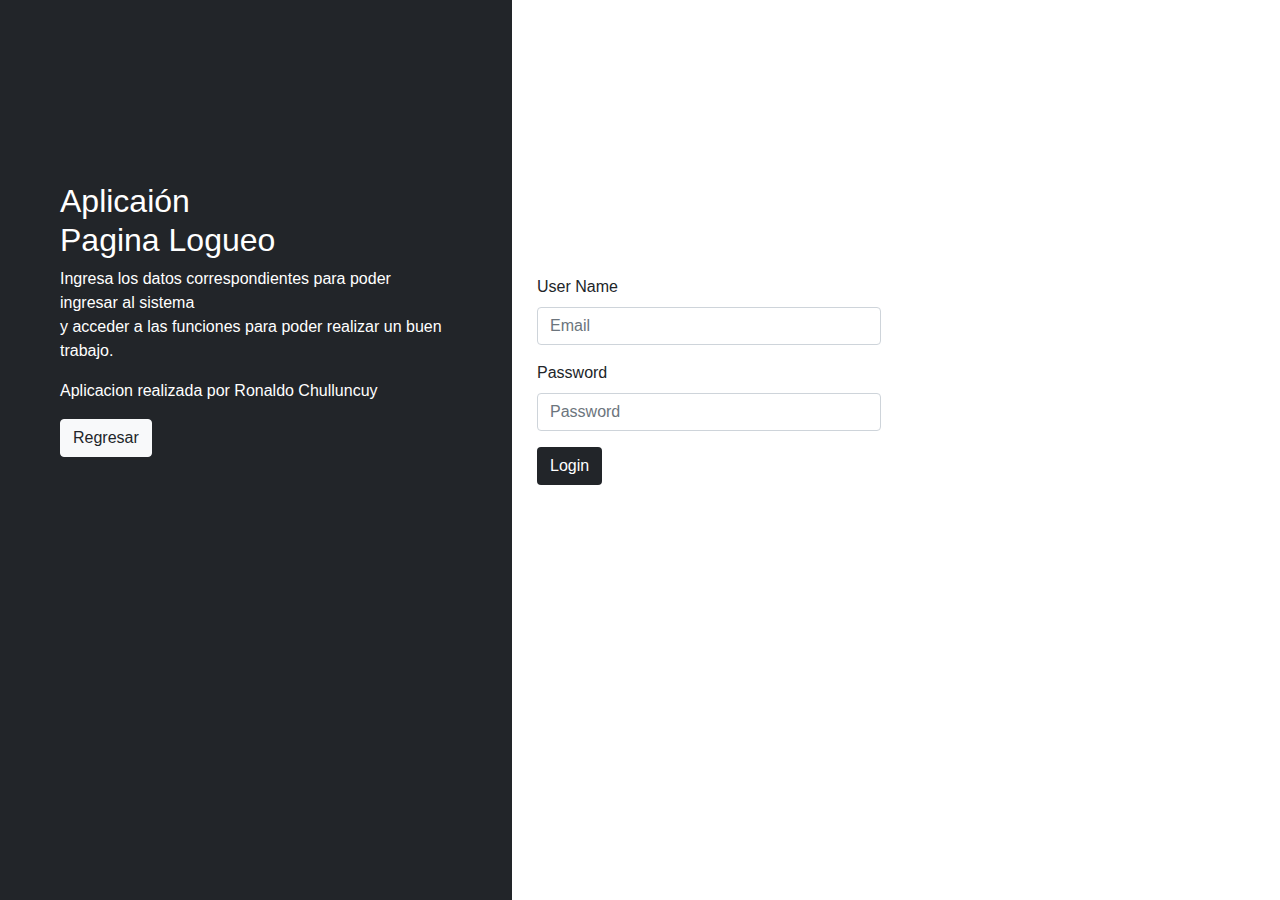
<file: src/main/resources/templates/login.html>
<!DOCTYPE html>
<!DOCTYPE html>
<html lang="en" xmlns:th="http://www.w3.org/1999/xhtml">
<head>
    <meta charset="UTF-8">
    <title>Title</title>
    <link href="//maxcdn.bootstrapcdn.com/bootstrap/4.0.0/css/bootstrap.min.css" rel="stylesheet" id="bootstrap-css">
    <script src="//maxcdn.bootstrapcdn.com/bootstrap/4.0.0/js/bootstrap.min.js"></script>
    <script src="//code.jquery.com/jquery-1.11.1.min.js"></script>
    <style>
        body {
            font-family: "Lato", sans-serif;
        }
        .main-head{
            height: 150px;
            background: #FFF;

        }

        .sidenav {
            height: 100%;
            background-color: #222529;
            overflow-x: hidden;
            padding-top: 20px;
        }


        .main {
            padding: 0px 10px;
        }

        @media screen and (max-height: 450px) {
            .sidenav {padding-top: 15px;}
        }

        @media screen and (max-width: 450px) {
            .login-form{
                margin-top: 10%;
            }

            .register-form{
                margin-top: 10%;
            }
        }

        @media screen and (min-width: 768px){
            .main{
                margin-left: 40%;
            }

            .sidenav{
                width: 40%;
                position: fixed;
                z-index: 1;
                top: 0;
                left: 0;
            }

            .login-form{
                margin-top: 80%;
            }

            .register-form{
                margin-top: 20%;
            }
        }


        .login-main-text{
            margin-top: 20%;
            padding: 60px;
            color: #fff;
        }

        .login-main-text h2{
            font-weight: 300;
        }

        .btn-black{
            background-color: #222529 !important;
            color: #fff;
        }
    </style>
</head>
<body>
<div class="sidenav">
    <div class="login-main-text">
        <h2>Aplicaión<br> Pagina Logueo</h2>
        <p>Ingresa los datos correspondientes para poder ingresar al sistema <br> y acceder a las funciones para poder realizar un buen trabajo.</p>
        <p>Aplicacion realizada por Ronaldo Chulluncuy</p>
        <a class="btn btn-light" href="/Index" role="button">Regresar</a>
    </div>
</div>
<div class="main">
    <div class="col-md-6 col-sm-12">
        <div class="login-form">
            <form th:action="@{/login}" method="post">
                <div class="form-group">
                    <label>User Name</label>
                    <input type="text" class="form-control" placeholder="Email" name="username">
                </div>
                <div class="form-group">
                    <label>Password</label>
                    <input type="password" class="form-control" placeholder="Password" name="password">
                </div>
                <button type="submit" class="btn btn-black">Login</button>
            </form>
        </div>
    </div>
</div>
</body>
</html>
</file>
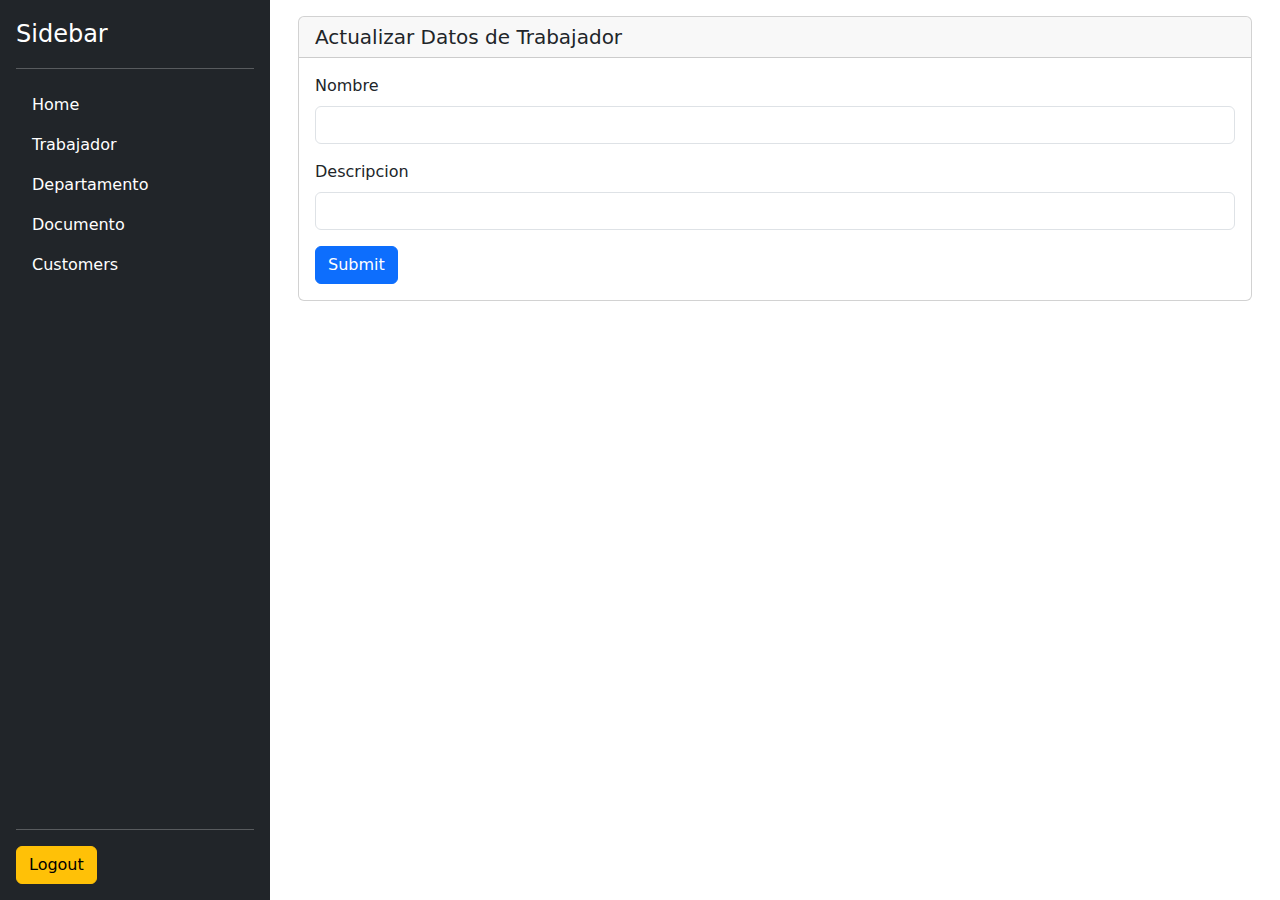
<file: src/main/resources/templates/administrador/departamentoActualizar.html>
<!DOCTYPE html>
<html xmlns:th="http://www.thymeleaf.org" lang="en">
<head>
    <meta charset="UTF-8">
    <link href="https://cdn.jsdelivr.net/npm/bootstrap@5.3.3/dist/css/bootstrap.min.css" rel="stylesheet" integrity="sha384-QWTKZyjpPEjISv5WaRU9OFeRpok6YctnYmDr5pNlyT2bRjXh0JMhjY6hW+ALEwIH" crossorigin="anonymous">
    <title>Admin</title>
    <style>
        .sidebar {
            height: 100vh;
        }
        .nav-link:hover {
            background-color: #0d6efd; /* btn-primary color */
            color: white;
        }
        .nav-link.active {
            background-color: #0d6efd; /* btn-primary color */
            color: white;
        }
    </style>
</head>
<body>
<div class="d-flex">
    <div class="d-flex flex-column flex-shrink-0 p-3 text-bg-dark sidebar" style="width: 270px;">
        <a href="/" class="d-flex align-items-center mb-3 mb-md-0 me-md-auto text-white text-decoration-none">
            <span class="fs-4">Sidebar</span>
        </a>
        <hr>
        <ul class="nav nav-pills flex-column mb-auto" id="nav-links">
            <li>
                <a href="/admin/interfaz" class="nav-link text-white">
                    Home
                </a>
            </li>
            <li>
                <a href="/admin/trabajador/lista" class="nav-link text-white">
                    Trabajador
                </a>
            </li>
            <li>
                <a href="/admin/departamento/lista" class="nav-link text-white">
                    Departamento
                </a>
            </li>
            <li>
                <a href="/admin/tipodocumento/lista" class="nav-link text-white">
                    Documento
                </a>
            </li>
            <li>
                <a href="#" class="nav-link text-white">
                    Customers
                </a>
            </li>
        </ul>
        <hr>
        <form th:action="@{/logout}" method="post">
            <button class="btn btn-warning" type="submit">Logout</button>
        </form>
    </div>
    <div class="flex-grow-1 p-3">
        <div class="container">
            <div class="card">
                <h5 class="card-header">Actualizar Datos de Trabajador</h5>
                <div class="card-body">
                    <form method="post" th:action="@{/admin/departamento/edit}" th:object="${departamento}">
                        <input type="hidden" th:field="*{id}">
                        <div class="mb-3">
                            <label class="form-label">Nombre</label>
                            <input type="text" class="form-control" th:field="*{nombre}">
                        </div>
                        <div class="mb-3">
                            <label class="form-label">Descripcion</label>
                            <input type="text" class="form-control" th:field="*{descripcion}">
                        </div>
                        <button type="submit" class="btn btn-primary">Submit</button>
                    </form>
                </div>
            </div>
        </div>
    </div>
</div>

<script>
    document.addEventListener('DOMContentLoaded', function () {
        const links = document.querySelectorAll('.nav-link');

        links.forEach(link => {
            link.addEventListener('click', function () {
                // Remove the active class from all links
                links.forEach(link => link.classList.remove('active'));
                // Add the active class to the clicked link
                this.classList.add('active');
            });
        });
    });
</script>

<script src="https://cdn.jsdelivr.net/npm/bootstrap@5.3.3/dist/js/bootstrap.bundle.min.js" integrity="sha384-pp8q0+30vKAgY5CNphJrW+ntR7kZ9r+AAEEhO5yEG7fo7lil5hiXQ8KvH9Y1I6K7" crossorigin="anonymous"></script>
</body>
</html>
</file>
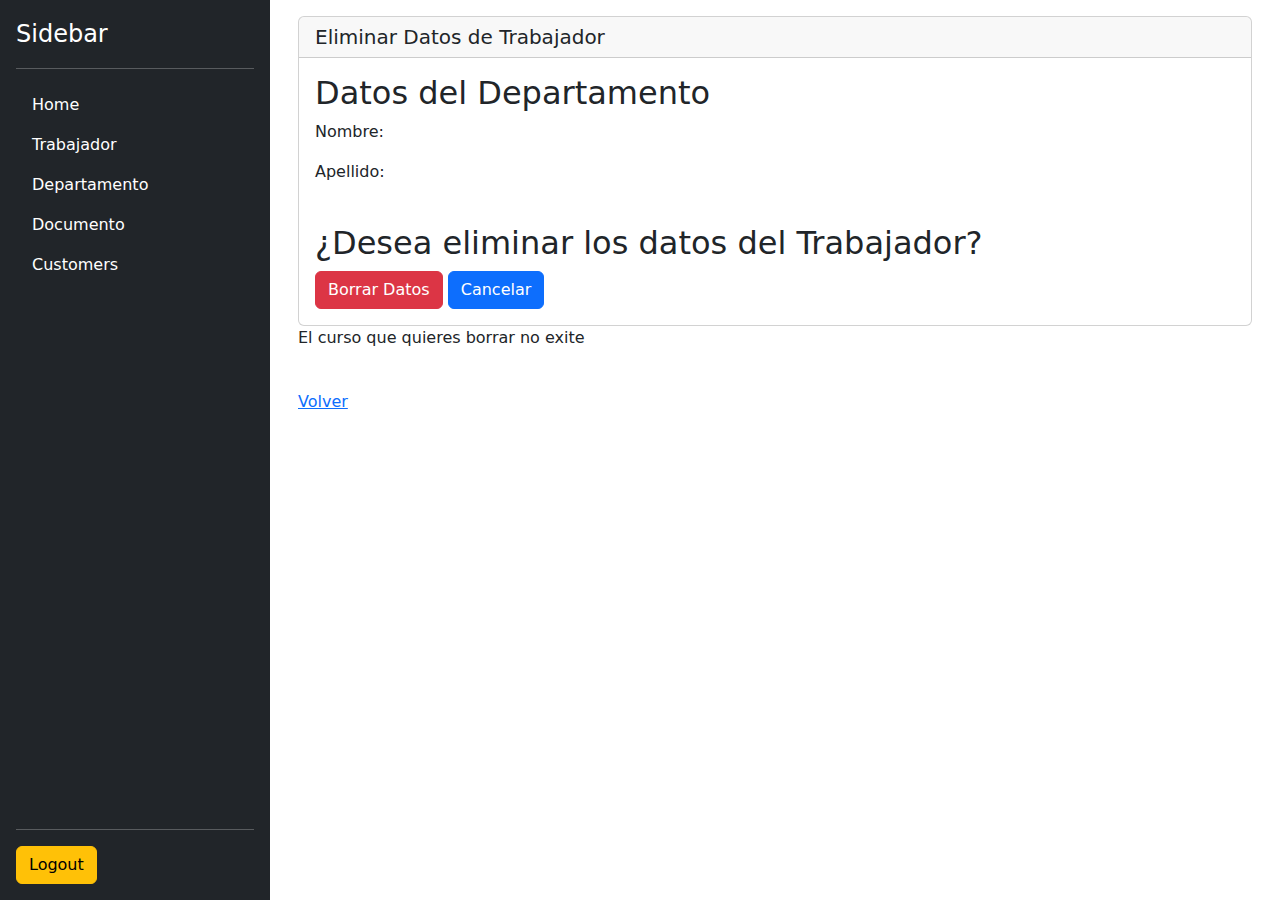
<file: src/main/resources/templates/administrador/departamentoDelete.html>
<!DOCTYPE html>
<html xmlns:th="http://www.thymeleaf.org" lang="en">
<head>
    <meta charset="UTF-8">
    <link href="https://cdn.jsdelivr.net/npm/bootstrap@5.3.3/dist/css/bootstrap.min.css" rel="stylesheet" integrity="sha384-QWTKZyjpPEjISv5WaRU9OFeRpok6YctnYmDr5pNlyT2bRjXh0JMhjY6hW+ALEwIH" crossorigin="anonymous">
    <title>Admin</title>
    <style>
        .sidebar {
            height: 100vh;
        }
        .nav-link:hover {
            background-color: #0d6efd; /* btn-primary color */
            color: white;
        }
        .nav-link.active {
            background-color: #0d6efd; /* btn-primary color */
            color: white;
        }
    </style>
</head>
<body>
<div class="d-flex">
    <div class="d-flex flex-column flex-shrink-0 p-3 text-bg-dark sidebar" style="width: 270px;">
        <a href="/" class="d-flex align-items-center mb-3 mb-md-0 me-md-auto text-white text-decoration-none">
            <span class="fs-4">Sidebar</span>
        </a>
        <hr>
        <ul class="nav nav-pills flex-column mb-auto" id="nav-links">
            <li>
                <a href="/admin/interfaz" class="nav-link text-white">
                    Home
                </a>
            </li>
            <li>
                <a href="/admin/trabajador/lista" class="nav-link text-white">
                    Trabajador
                </a>
            </li>
            <li>
                <a href="/admin/departamento/lista" class="nav-link text-white">
                    Departamento
                </a>
            </li>
            <li>
                <a href="/admin/tipodocumento/lista" class="nav-link text-white">
                    Documento
                </a>
            </li>
            <li>
                <a href="#" class="nav-link text-white">
                    Customers
                </a>
            </li>
        </ul>
        <hr>
        <form th:action="@{/logout}" method="post">
            <button class="btn btn-warning" type="submit">Logout</button>
        </form>    </div>
    <div class="flex-grow-1 p-3">
        <div class="container">
            <div class="card">
                <h5 class="card-header">Eliminar Datos de Trabajador</h5>
                <div class="card-body" th:if="${departamento != null}">
                    <h2>Datos del Departamento</h2>
                    <p>Nombre: <span th:text="${departamento.nombre}"></span></p>
                    <p>Apellido: <span th:text="${departamento.descripcion}"></span></p>
                    <br>

                    <h2>¿Desea eliminar los datos del Trabajador?</h2>
                    <form class="form" method="post" th:action="@{/admin/departamento/delete} + '/' + ${departamento.id}" th:object="${departamento}">
                        <button type="submit" class="btn btn-danger">Borrar Datos</button>
                        <a th:href="'/admin/departamento/lista'" class="btn btn-primary">Cancelar</a>
                    </form>
                </div>
            </div>
            <div th:unless="${departamento != null}">
                <p>El curso que quieres borrar no exite</p>
                <br>
                <a href="/admin/departamento/lista">Volver</a>
            </div>
        </div>
    </div>
</div>

<script>
    document.addEventListener('DOMContentLoaded', function () {
        const links = document.querySelectorAll('.nav-link');

        links.forEach(link => {
            link.addEventListener('click', function () {
                // Remove the active class from all links
                links.forEach(link => link.classList.remove('active'));
                // Add the active class to the clicked link
                this.classList.add('active');
            });
        });
    });
</script>

<script src="https://cdn.jsdelivr.net/npm/bootstrap@5.3.3/dist/js/bootstrap.bundle.min.js" integrity="sha384-pp8q0+30vKAgY5CNphJrW+ntR7kZ9r+AAEEhO5yEG7fo7lil5hiXQ8KvH9Y1I6K7" crossorigin="anonymous"></script>
</body>
</html>
</file>
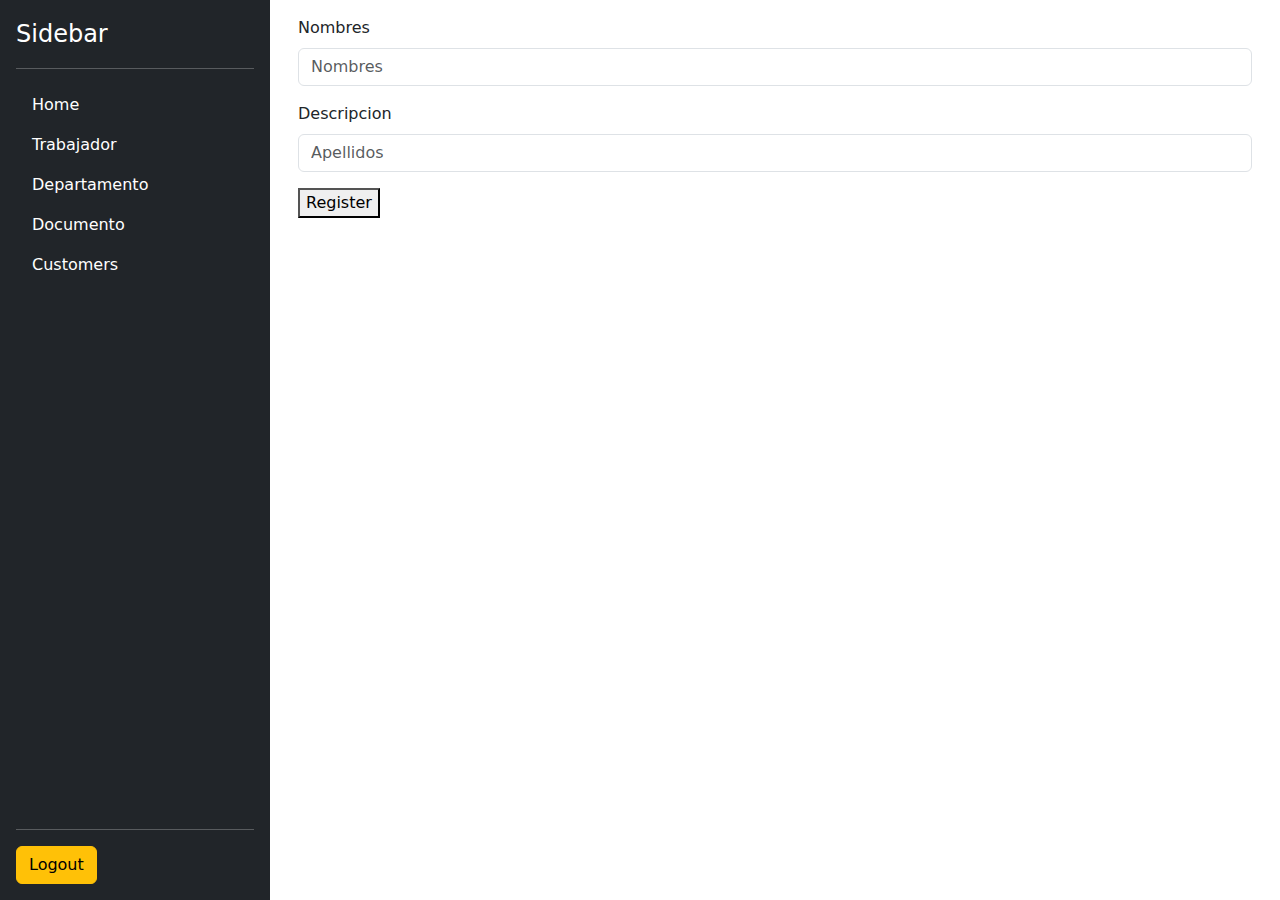
<file: src/main/resources/templates/administrador/departamentoRegister.html>
<!DOCTYPE html>
<html xmlns:th="http://www.thymeleaf.org" lang="en">
<head>
    <meta charset="UTF-8">
    <link href="https://cdn.jsdelivr.net/npm/bootstrap@5.3.3/dist/css/bootstrap.min.css" rel="stylesheet" integrity="sha384-QWTKZyjpPEjISv5WaRU9OFeRpok6YctnYmDr5pNlyT2bRjXh0JMhjY6hW+ALEwIH" crossorigin="anonymous">
    <title>Admin</title>
    <style>
        .sidebar {
            height: 100vh;
        }
        .nav-link:hover {
            background-color: #0d6efd; /* btn-primary color */
            color: white;
        }
        .nav-link.active {
            background-color: #0d6efd; /* btn-primary color */
            color: white;
        }
    </style>
</head>
<body>
<div class="d-flex">
    <div class="d-flex flex-column flex-shrink-0 p-3 text-bg-dark sidebar" style="width: 270px;">
        <a href="/" class="d-flex align-items-center mb-3 mb-md-0 me-md-auto text-white text-decoration-none">
            <span class="fs-4">Sidebar</span>
        </a>
        <hr>
        <ul class="nav nav-pills flex-column mb-auto" id="nav-links">
            <li>
                <a href="/admin/interfaz" class="nav-link text-white">
                    Home
                </a>
            </li>
            <li>
                <a href="/admin/trabajador/lista" class="nav-link text-white">
                    Trabajador
                </a>
            </li>
            <li>
                <a href="/admin/departamento/lista" class="nav-link text-white">
                    Departamento
                </a>
            </li>
            <li>
                <a href="/admin/tipodocumento/lista" class="nav-link text-white">
                    Documento
                </a>
            </li>
            <li>
                <a href="#" class="nav-link text-white">
                    Customers
                </a>
            </li>
        </ul>
        <hr>
        <form th:action="@{/logout}" method="post">
            <button class="btn btn-warning" type="submit">Logout</button>
        </form>    </div>
    <div class="flex-grow-1 p-3">
        <div class="container">
            <form action="#" th:action="@{/admin/departamento/register}" th:object="${departamento}" method="post">
                <div class="mb-3">
                    <label class="form-label">Nombres</label>
                    <input type="text" class="form-control" placeholder="Nombres" th:field="*{nombre}">
                </div>
                <div class="mb-3">
                    <label class="form-label">Descripcion</label>
                    <input type="text" class="form-control" placeholder="Apellidos" th:field="*{descripcion}">
                </div>
                <div>
                    <button type="submit">Register</button>
                </div>
            </form>
        </div>
    </div>
</div>

<script>
    document.addEventListener('DOMContentLoaded', function () {
        const links = document.querySelectorAll('.nav-link');

        links.forEach(link => {
            link.addEventListener('click', function () {
                // Remove the active class from all links
                links.forEach(link => link.classList.remove('active'));
                // Add the active class to the clicked link
                this.classList.add('active');
            });
        });
    });
</script>

<script src="https://cdn.jsdelivr.net/npm/bootstrap@5.3.3/dist/js/bootstrap.bundle.min.js" integrity="sha384-pp8q0+30vKAgY5CNphJrW+ntR7kZ9r+AAEEhO5yEG7fo7lil5hiXQ8KvH9Y1I6K7" crossorigin="anonymous"></script>
</body>
</html>
</file>
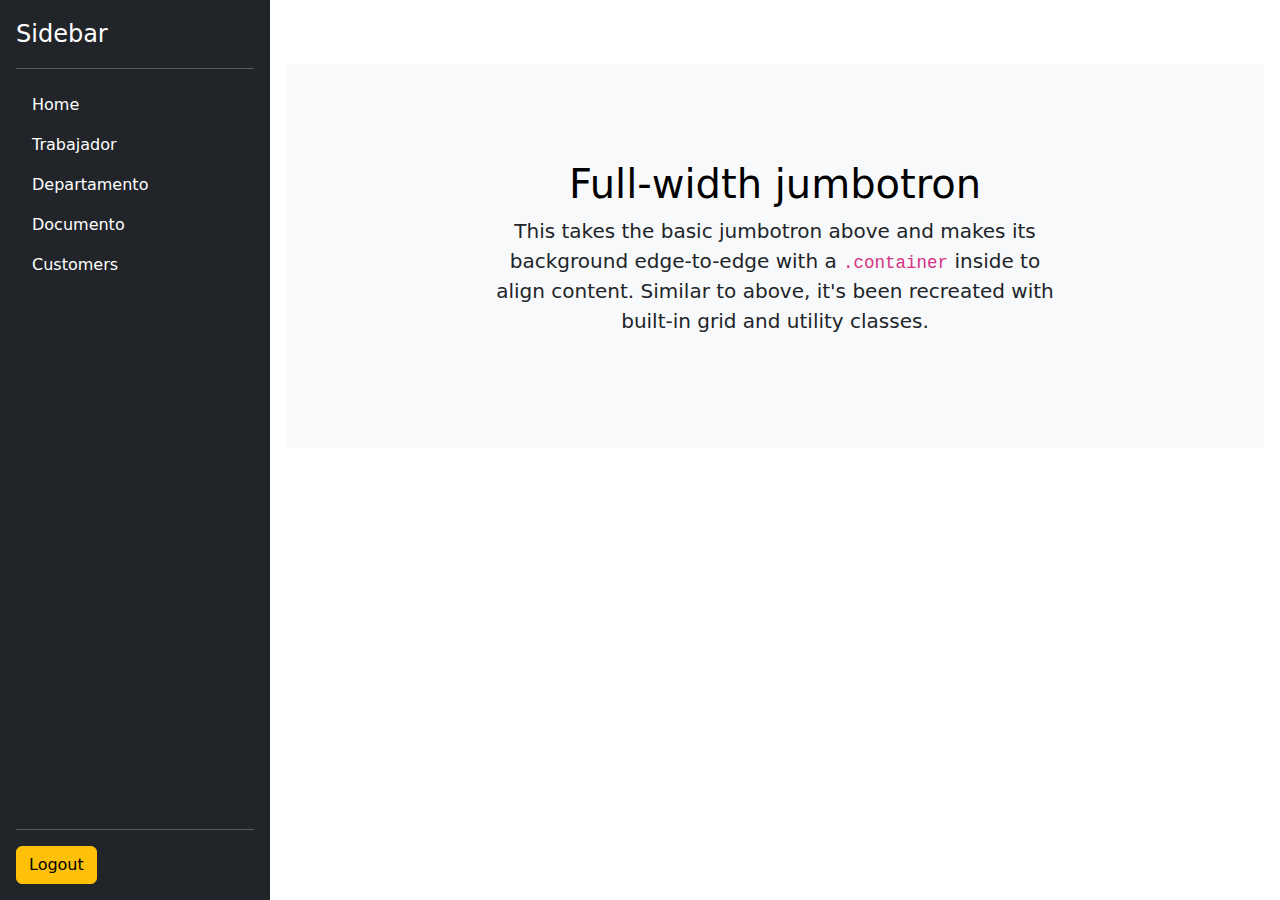
<file: src/main/resources/templates/administrador/interfaz.html>
<!DOCTYPE html>
<html xmlns:th="http://www.thymeleaf.org" lang="en">
<head>
    <meta charset="UTF-8">
    <link href="https://cdn.jsdelivr.net/npm/bootstrap@5.3.3/dist/css/bootstrap.min.css" rel="stylesheet" integrity="sha384-QWTKZyjpPEjISv5WaRU9OFeRpok6YctnYmDr5pNlyT2bRjXh0JMhjY6hW+ALEwIH" crossorigin="anonymous">
    <title>Admin</title>
    <style>
        .sidebar {
            height: 100vh;
        }
        .nav-link:hover {
            background-color: #0d6efd; /* btn-primary color */
            color: white;
        }
        .nav-link.active {
            background-color: #0d6efd; /* btn-primary color */
            color: white;
        }
    </style>
</head>
<body>
<div class="d-flex">
    <div class="d-flex flex-column flex-shrink-0 p-3 text-bg-dark sidebar" style="width: 270px;">
        <a href="/" class="d-flex align-items-center mb-3 mb-md-0 me-md-auto text-white text-decoration-none">
            <span class="fs-4">Sidebar</span>
        </a>
        <hr>
        <ul class="nav nav-pills flex-column mb-auto" id="nav-links">
            <li>
                <a href="/admin/interfaz" class="nav-link text-white">
                    Home
                </a>
            </li>
            <li>
                <a href="/admin/trabajador/lista" class="nav-link text-white">
                    Trabajador
                </a>
            </li>
            <li>
                <a href="/admin/departamento/lista" class="nav-link text-white">
                    Departamento
                </a>
            </li>
            <li>
                <a href="/admin/tipodocumento/lista" class="nav-link text-white">
                    Documento
                </a>
            </li>
            <li>
                <a href="#" class="nav-link text-white">
                    Customers
                </a>
            </li>
        </ul>
        <hr>
        <form th:action="@{/logout}" method="post">
            <button class="btn btn-warning" type="submit">Logout</button>
        </form>
    </div>
    <div class="flex-grow-1 p-3">
        <div class="my-5">
            <div class="p-5 text-center bg-body-tertiary">
                <div class="container py-5">
                    <h1 class="text-body-emphasis">Full-width jumbotron</h1>
                    <p class="col-lg-8 mx-auto lead">
                        This takes the basic jumbotron above and makes its background edge-to-edge with a <code>.container</code> inside to align content. Similar to above, it's been recreated with built-in grid and utility classes.
                    </p>
                </div>
            </div>
        </div>
    </div>
</div>

<script>
    document.addEventListener('DOMContentLoaded', function () {
        const links = document.querySelectorAll('.nav-link');

        links.forEach(link => {
            link.addEventListener('click', function () {
                // Remove the active class from all links
                links.forEach(link => link.classList.remove('active'));
                // Add the active class to the clicked link
                this.classList.add('active');
            });
        });
    });
</script>

<script src="https://cdn.jsdelivr.net/npm/bootstrap@5.3.3/dist/js/bootstrap.bundle.min.js" integrity="sha384-pp8q0+30vKAgY5CNphJrW+ntR7kZ9r+AAEEhO5yEG7fo7lil5hiXQ8KvH9Y1I6K7" crossorigin="anonymous"></script>
</body>
</html>
</file>
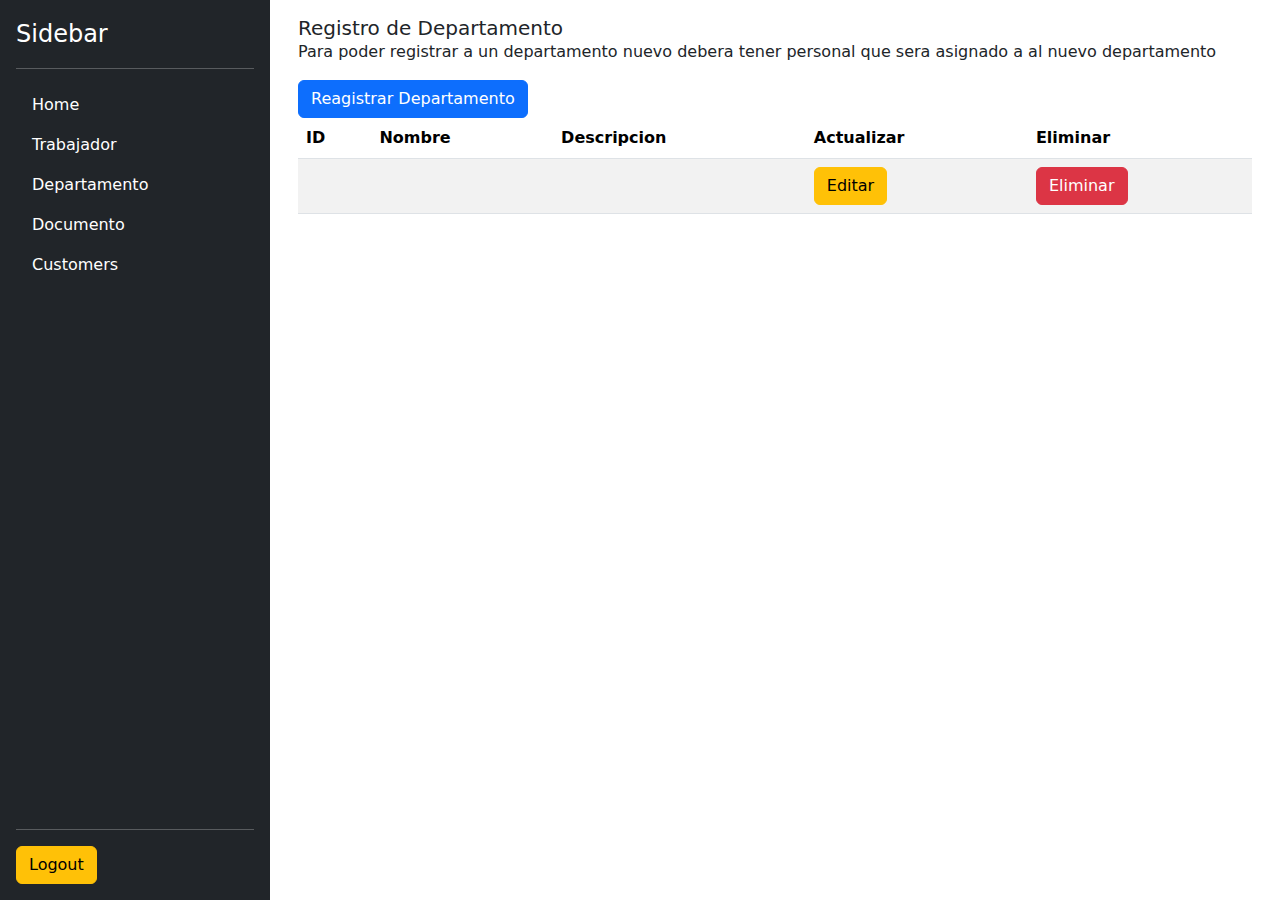
<file: src/main/resources/templates/administrador/listaDepartamento.html>
<!DOCTYPE html>
<html xmlns:th="http://www.thymeleaf.org" lang="en">
<head>
    <meta charset="UTF-8">
    <link href="https://cdn.jsdelivr.net/npm/bootstrap@5.3.3/dist/css/bootstrap.min.css" rel="stylesheet" integrity="sha384-QWTKZyjpPEjISv5WaRU9OFeRpok6YctnYmDr5pNlyT2bRjXh0JMhjY6hW+ALEwIH" crossorigin="anonymous">
    <title>Admin</title>
    <style>
        .sidebar {
            height: 100vh;
        }
        .nav-link:hover {
            background-color: #0d6efd; /* btn-primary color */
            color: white;
        }
        .nav-link.active {
            background-color: #0d6efd; /* btn-primary color */
            color: white;
        }
    </style>
</head>
<body>
<div class="d-flex">
    <div class="d-flex flex-column flex-shrink-0 p-3 text-bg-dark sidebar" style="width: 270px;">
        <a href="/" class="d-flex align-items-center mb-3 mb-md-0 me-md-auto text-white text-decoration-none">
            <span class="fs-4">Sidebar</span>
        </a>
        <hr>
        <ul class="nav nav-pills flex-column mb-auto" id="nav-links">
            <li>
                <a href="/admin/interfaz" class="nav-link text-white">
                    Home
                </a>
            </li>
            <li>
                <a href="/admin/trabajador/lista" class="nav-link text-white">
                    Trabajador
                </a>
            </li>
            <li>
                <a href="/admin/departamento/lista" class="nav-link text-white">
                    Departamento
                </a>
            </li>
            <li>
                <a href="/admin/tipodocumento/lista" class="nav-link text-white">
                    Documento
                </a>
            </li>
            <li>
                <a href="#" class="nav-link text-white">Customers</a>
            </li>
        </ul>
        <hr>
        <form th:action="@{/logout}" method="post">
            <button class="btn btn-warning" type="submit">Logout</button>
        </form>    </div>
    <div class="flex-grow-1 p-3">
        <div class="container">
            <div class="card-body">
                <h5 class="card-title">Registro de Departamento</h5>
                <p class="card-text">Para poder registrar a un departamento nuevo debera tener personal que sera asignado a al nuevo departamento</p>
                <a href="/admin/departamento/register" class="btn btn-primary">Reagistrar Departamento</a>
            </div>
            <table class="table table-striped">
                <thead>
                <tr>
                    <th scope="col">ID</th>
                    <th scope="col">Nombre</th>
                    <th scope="col">Descripcion</th>
                    <th scope="col">Actualizar</th>
                    <th scope="col">Eliminar</th>
                </tr>
                </thead>
                <tbody>
                <tr th:each="departamento : ${departamentos}">
                    <td th:text="${departamento.id}"></td>
                    <td th:text="${departamento.nombre}"></td>
                    <td th:text="${departamento.descripcion}"></td>
                    <td>
                        <a class="btn btn-warning" th:href="'/admin/departamento/edit/' + ${departamento.id}">Editar</a>
                    </td>
                    <td>
                        <a class="btn btn-danger" th:href="'/admin/departamento/delete/' + ${departamento.id}">Eliminar</a>
                    </td>
                </tr>
                </tbody>
            </table>
        </div>
    </div>
</div>

<script>
    document.addEventListener('DOMContentLoaded', function () {
        const links = document.querySelectorAll('.nav-link');
        links.forEach(link => {
            link.addEventListener('click', function () {
                links.forEach(link => link.classList.remove('active'));
                this.classList.add('active');
            });
        });
    });
</script>

<script src="https://cdn.jsdelivr.net/npm/bootstrap@5.3.3/dist/js/bootstrap.bundle.min.js" integrity="sha384-pp8q0+30vKAgY5CNphJrW+ntR7kZ9r+AAEEhO5yEG7fo7lil5hiXQ8KvH9Y1I6K7" crossorigin="anonymous"></script>
</body>
</html>
</file>
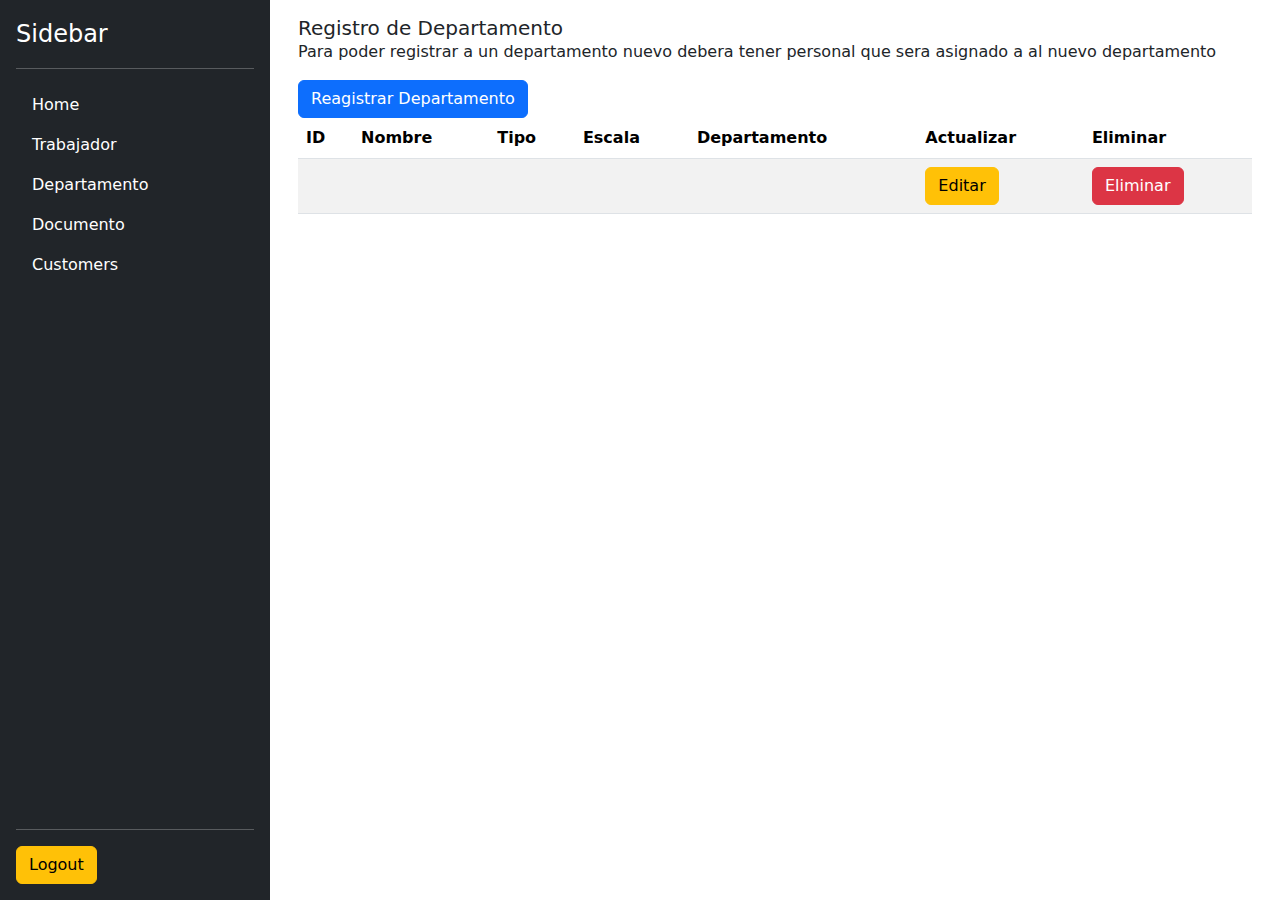
<file: src/main/resources/templates/administrador/listaTipoDocumento.html>
<!DOCTYPE html>
<html xmlns:th="http://www.thymeleaf.org" lang="en">
<head>
    <meta charset="UTF-8">
    <link href="https://cdn.jsdelivr.net/npm/bootstrap@5.3.3/dist/css/bootstrap.min.css" rel="stylesheet" integrity="sha384-QWTKZyjpPEjISv5WaRU9OFeRpok6YctnYmDr5pNlyT2bRjXh0JMhjY6hW+ALEwIH" crossorigin="anonymous">
    <title>Admin</title>
    <style>
        .sidebar {
            height: 100vh;
        }
        .nav-link:hover {
            background-color: #0d6efd; /* btn-primary color */
            color: white;
        }
        .nav-link.active {
            background-color: #0d6efd; /* btn-primary color */
            color: white;
        }
    </style>
</head>
<body>
<div class="d-flex">
    <div class="d-flex flex-column flex-shrink-0 p-3 text-bg-dark sidebar" style="width: 270px;">
        <a href="/" class="d-flex align-items-center mb-3 mb-md-0 me-md-auto text-white text-decoration-none">
            <span class="fs-4">Sidebar</span>
        </a>
        <hr>
        <ul class="nav nav-pills flex-column mb-auto" id="nav-links">
            <li>
                <a href="/admin/interfaz" class="nav-link text-white">
                    Home
                </a>
            </li>
            <li>
                <a href="/admin/trabajador/lista" class="nav-link text-white">
                    Trabajador
                </a>
            </li>
            <li>
                <a href="/admin/departamento/lista" class="nav-link text-white">
                    Departamento
                </a>
            </li>
            <li>
                <a href="/admin/tipodocumento/lista" class="nav-link text-white">
                    Documento
                </a>
            </li>
            <li>
                <a href="#" class="nav-link text-white">Customers</a>
            </li>
        </ul>
        <hr>
        <form th:action="@{/logout}" method="post">
            <button class="btn btn-warning" type="submit">Logout</button>
        </form>    </div>
    <div class="flex-grow-1 p-3">
        <div class="container">
            <div class="card-body">
                <h5 class="card-title">Registro de Departamento</h5>
                <p class="card-text">Para poder registrar a un departamento nuevo debera tener personal que sera asignado a al nuevo departamento</p>
                <a href="/admin/tipodocumento/register" class="btn btn-primary">Reagistrar Departamento</a>
            </div>
            <table class="table table-striped">
                <thead>
                <tr>
                    <th scope="col">ID</th>
                    <th scope="col">Nombre</th>
                    <th scope="col">Tipo</th>
                    <th scope="col">Escala</th>
                    <th scope="col">Departamento</th>
                    <th scope="col">Actualizar</th>
                    <th scope="col">Eliminar</th>
                </tr>
                </thead>
                <tbody>
                <tr th:each="tipoDocumento : ${tipoDocumentos}">
                    <td th:text="${tipoDocumento.id}"></td>
                    <td th:text="${tipoDocumento.nombre}"></td>
                    <td th:text="${tipoDocumento.tipo}"></td>
                    <td th:text="${tipoDocumento.escala}"></td>
                    <td th:text="${tipoDocumento.departamento.nombre}"></td>
                    <td>
                        <a class="btn btn-warning" th:href="'/admin/tipodocumento/edit/' + ${tipoDocumento.id}">Editar</a>
                    </td>
                    <td>
                        <a class="btn btn-danger" th:href="'/admin/tipodocumento/delete/' + ${tipoDocumento.id}">Eliminar</a>
                    </td>
                </tr>
                </tbody>
            </table>
        </div>
    </div>
</div>

<script>
    document.addEventListener('DOMContentLoaded', function () {
        const links = document.querySelectorAll('.nav-link');
        links.forEach(link => {
            link.addEventListener('click', function () {
                links.forEach(link => link.classList.remove('active'));
                this.classList.add('active');
            });
        });
    });
</script>

<script src="https://cdn.jsdelivr.net/npm/bootstrap@5.3.3/dist/js/bootstrap.bundle.min.js" integrity="sha384-pp8q0+30vKAgY5CNphJrW+ntR7kZ9r+AAEEhO5yEG7fo7lil5hiXQ8KvH9Y1I6K7" crossorigin="anonymous"></script>
</body>
</html>
</file>
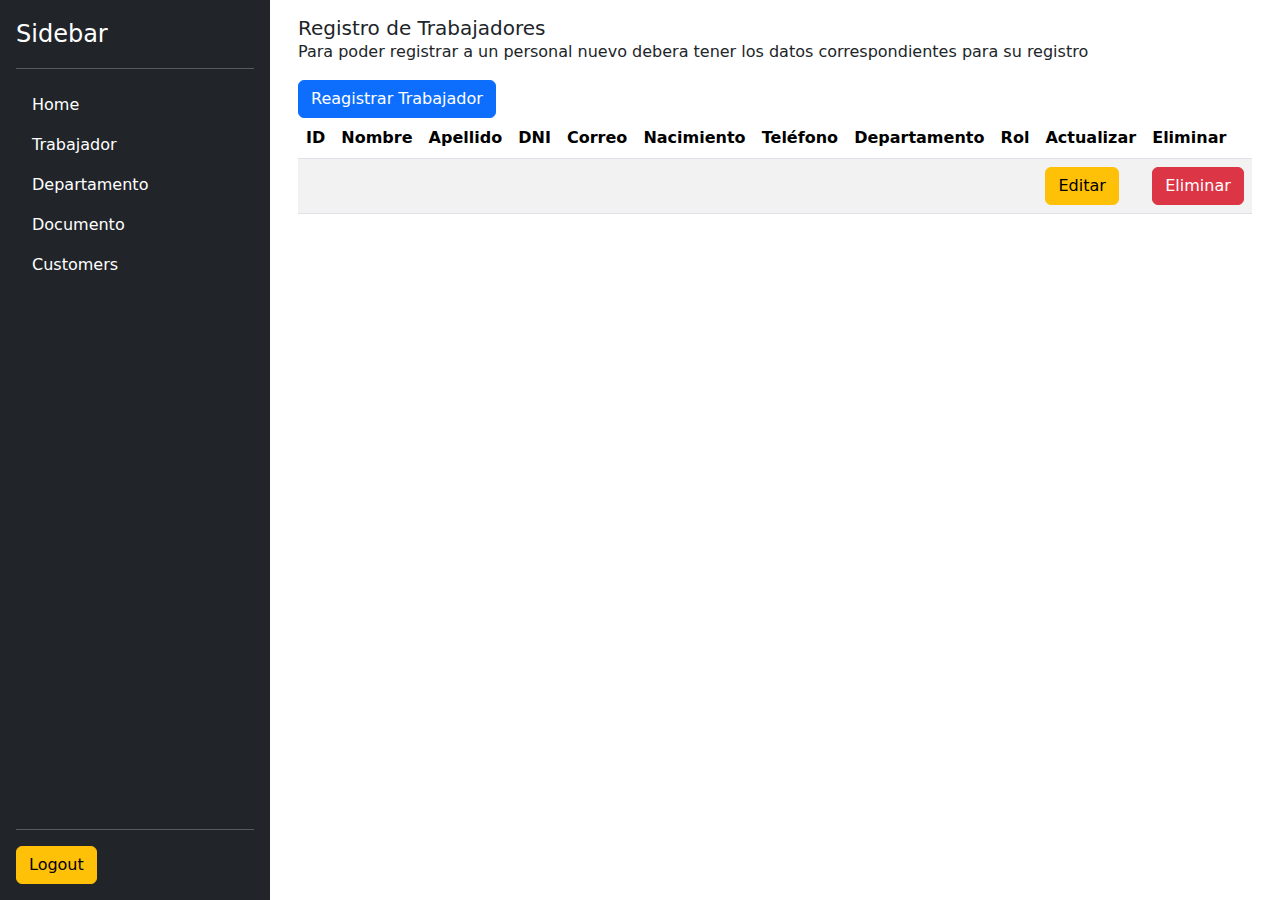
<file: src/main/resources/templates/administrador/listaTrabajador.html>
<!DOCTYPE html>
<html xmlns:th="http://www.thymeleaf.org" lang="en">
<head>
    <meta charset="UTF-8">
    <link href="https://cdn.jsdelivr.net/npm/bootstrap@5.3.3/dist/css/bootstrap.min.css" rel="stylesheet" integrity="sha384-QWTKZyjpPEjISv5WaRU9OFeRpok6YctnYmDr5pNlyT2bRjXh0JMhjY6hW+ALEwIH" crossorigin="anonymous">
    <title>Admin</title>
    <style>
        .sidebar {
            height: 100vh;
        }
        .nav-link:hover {
            background-color: #0d6efd; /* btn-primary color */
            color: white;
        }
        .nav-link.active {
            background-color: #0d6efd; /* btn-primary color */
            color: white;
        }
    </style>
</head>
<body>
<div class="d-flex">
    <div class="d-flex flex-column flex-shrink-0 p-3 text-bg-dark sidebar" style="width: 270px;">
        <a href="/" class="d-flex align-items-center mb-3 mb-md-0 me-md-auto text-white text-decoration-none">
            <span class="fs-4">Sidebar</span>
        </a>
        <hr>
        <ul class="nav nav-pills flex-column mb-auto" id="nav-links">
            <li>
                <a href="/admin/interfaz" class="nav-link text-white">
                    Home
                </a>
            </li>
            <li>
                <a href="/admin/trabajador/lista" class="nav-link text-white">
                    Trabajador
                </a>
            </li>
            <li>
                <a href="/admin/departamento/lista" class="nav-link text-white">
                    Departamento
                </a>
            </li>
            <li>
                <a href="/admin/tipodocumento/lista" class="nav-link text-white">
                    Documento
                </a>
            </li>
            <li>
                <a href="#" class="nav-link text-white">Customers</a>
            </li>
        </ul>
        <hr>
        <form th:action="@{/logout}" method="post">
            <button class="btn btn-warning" type="submit">Logout</button>
        </form>    </div>
    <div class="flex-grow-1 p-3">
        <div class="container">
            <div class="card-body">
                <h5 class="card-title">Registro de Trabajadores</h5>
                <p class="card-text">Para poder registrar a un personal nuevo debera tener los datos correspondientes para su registro</p>
                <a href="/admin/trabajador/register" class="btn btn-primary">Reagistrar Trabajador</a>
            </div>
            <table class="table table-striped">
                <thead>
                <tr>
                    <th scope="col">ID</th>
                    <th scope="col">Nombre</th>
                    <th scope="col">Apellido</th>
                    <th scope="col">DNI</th>
                    <th scope="col">Correo</th>
                    <th scope="col">Nacimiento</th>
                    <th scope="col">Teléfono</th>
                    <th scope="col">Departamento</th>
                    <th scope="col">Rol</th>
                    <th scope="col">Actualizar</th>
                    <th scope="col">Eliminar</th>
                </tr>
                </thead>
                <tbody>
                <tr th:each="trabajador : ${trabajadores}">
                    <td th:text="${trabajador.id}"></td>
                    <td th:text="${trabajador.nombre}"></td>
                    <td th:text="${trabajador.apellido}"></td>
                    <td th:text="${trabajador.dni}"></td>
                    <td th:text="${trabajador.correo}"></td>
                    <td th:text="${trabajador.fNacimiento}"></td>
                    <td th:text="${trabajador.telefono}"></td>
                    <td th:text="${trabajador.departamento.nombre}"></td>
                    <td th:text="${trabajador.rol}"></td>
                    <td>
                        <a class="btn btn-warning" th:href="'/admin/trabajador/edit/' + ${trabajador.id}">Editar</a>
                    </td>
                    <td>
                        <a class="btn btn-danger" th:href="'/admin/trabajador/delete/' + ${trabajador.id}">Eliminar</a>
                    </td>
                </tr>
                </tbody>
            </table>
        </div>
    </div>
</div>

<script>
    document.addEventListener('DOMContentLoaded', function () {
        const links = document.querySelectorAll('.nav-link');
        links.forEach(link => {
            link.addEventListener('click', function () {
                links.forEach(link => link.classList.remove('active'));
                this.classList.add('active');
            });
        });
    });
</script>

<script src="https://cdn.jsdelivr.net/npm/bootstrap@5.3.3/dist/js/bootstrap.bundle.min.js" integrity="sha384-pp8q0+30vKAgY5CNphJrW+ntR7kZ9r+AAEEhO5yEG7fo7lil5hiXQ8KvH9Y1I6K7" crossorigin="anonymous"></script>
</body>
</html>
</file>
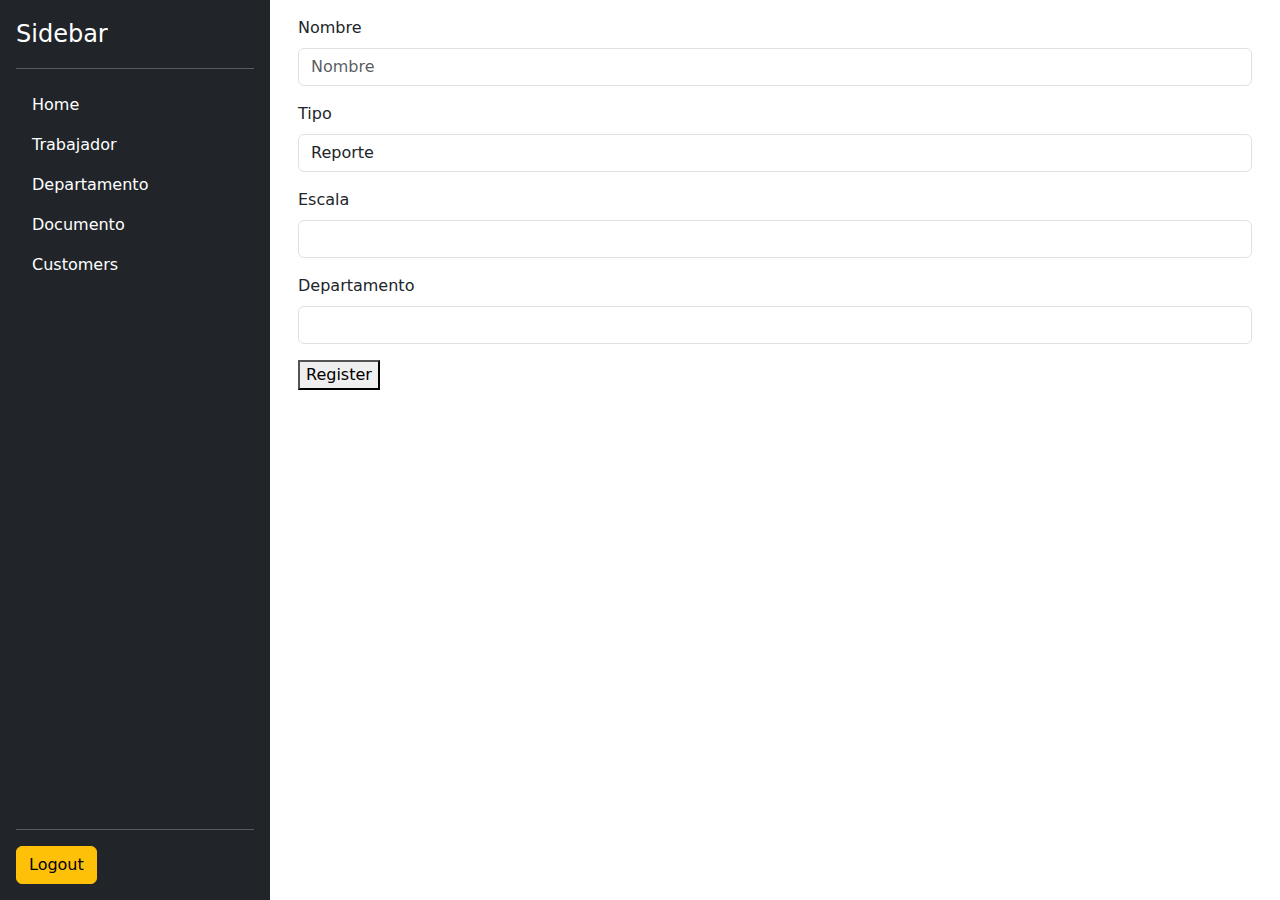
<file: src/main/resources/templates/administrador/tipoDocumentoRegister.html>
<!DOCTYPE html>
<html xmlns:th="http://www.thymeleaf.org" lang="en">
<head>
    <meta charset="UTF-8">
    <link href="https://cdn.jsdelivr.net/npm/bootstrap@5.3.3/dist/css/bootstrap.min.css" rel="stylesheet" integrity="sha384-QWTKZyjpPEjISv5WaRU9OFeRpok6YctnYmDr5pNlyT2bRjXh0JMhjY6hW+ALEwIH" crossorigin="anonymous">
    <title>Admin</title>
    <style>
        .sidebar {
            height: 100vh;
        }
        .nav-link:hover {
            background-color: #0d6efd; /* btn-primary color */
            color: white;
        }
        .nav-link.active {
            background-color: #0d6efd; /* btn-primary color */
            color: white;
        }
    </style>
</head>
<body>
<div class="d-flex">
    <div class="d-flex flex-column flex-shrink-0 p-3 text-bg-dark sidebar" style="width: 270px;">
        <a href="/" class="d-flex align-items-center mb-3 mb-md-0 me-md-auto text-white text-decoration-none">
            <span class="fs-4">Sidebar</span>
        </a>
        <hr>
        <ul class="nav nav-pills flex-column mb-auto" id="nav-links">
            <li>
                <a href="/admin/interfaz" class="nav-link text-white">
                    Home
                </a>
            </li>
            <li>
                <a href="/admin/trabajador/lista" class="nav-link text-white">
                    Trabajador
                </a>
            </li>
            <li>
                <a href="/admin/departamento/lista" class="nav-link text-white">
                    Departamento
                </a>
            </li>
            <li>
                <a href="/admin/tipodocumento/lista" class="nav-link text-white">
                    Documento
                </a>
            </li>
            <li>
                <a href="#" class="nav-link text-white">
                    Customers
                </a>
            </li>
        </ul>
        <hr>
        <form th:action="@{/logout}" method="post">
            <button class="btn btn-warning" type="submit">Logout</button>
        </form>    </div>
    <div class="flex-grow-1 p-3">
        <div class="container">
            <form action="#" th:action="@{/admin/tipodocumento/register}" th:object="${tipoDocumento}" method="post">
                <div class="mb-3">
                    <label class="form-label">Nombre</label>
                    <input type="text" class="form-control" placeholder="Nombre" th:field="*{nombre}">
                </div>
                <div class="mb-3">
                    <label class="form-label">Tipo</label>
                    <select class="form-control" th:field="*{tipo}">
                        <option value="Reporte">Reporte</option>
                        <option value="Solicitud">Solicitud</option>
                    </select>
                </div>
                <div class="mb-3">
                    <label class="form-label">Escala</label>
                    <select class="form-control" th:field="*{escala}">
                        <option th:each="i : ${#numbers.sequence(0, 10)}" th:value="${i}" th:text="${i}"></option>
                    </select>
                </div>
                <div class="mb-3">
                    <label class="form-label">Departamento</label>
                    <select class="form-control" th:field="*{departamento.id}">
                        <option th:each="departamento : ${departamentos}"
                                th:value="${departamento.id}"
                                th:text="${departamento.nombre}">
                        </option>
                    </select>
                </div>
                <div>
                    <button type="submit">Register</button>
                </div>
            </form>
        </div>
    </div>
</div>

<script>
    document.addEventListener('DOMContentLoaded', function () {
        const links = document.querySelectorAll('.nav-link');

        links.forEach(link => {
            link.addEventListener('click', function () {
                // Remove the active class from all links
                links.forEach(link => link.classList.remove('active'));
                // Add the active class to the clicked link
                this.classList.add('active');
            });
        });
    });
</script>

<script src="https://cdn.jsdelivr.net/npm/bootstrap@5.3.3/dist/js/bootstrap.bundle.min.js" integrity="sha384-pp8q0+30vKAgY5CNphJrW+ntR7kZ9r+AAEEhO5yEG7fo7lil5hiXQ8KvH9Y1I6K7" crossorigin="anonymous"></script>
</body>
</html>
</file>
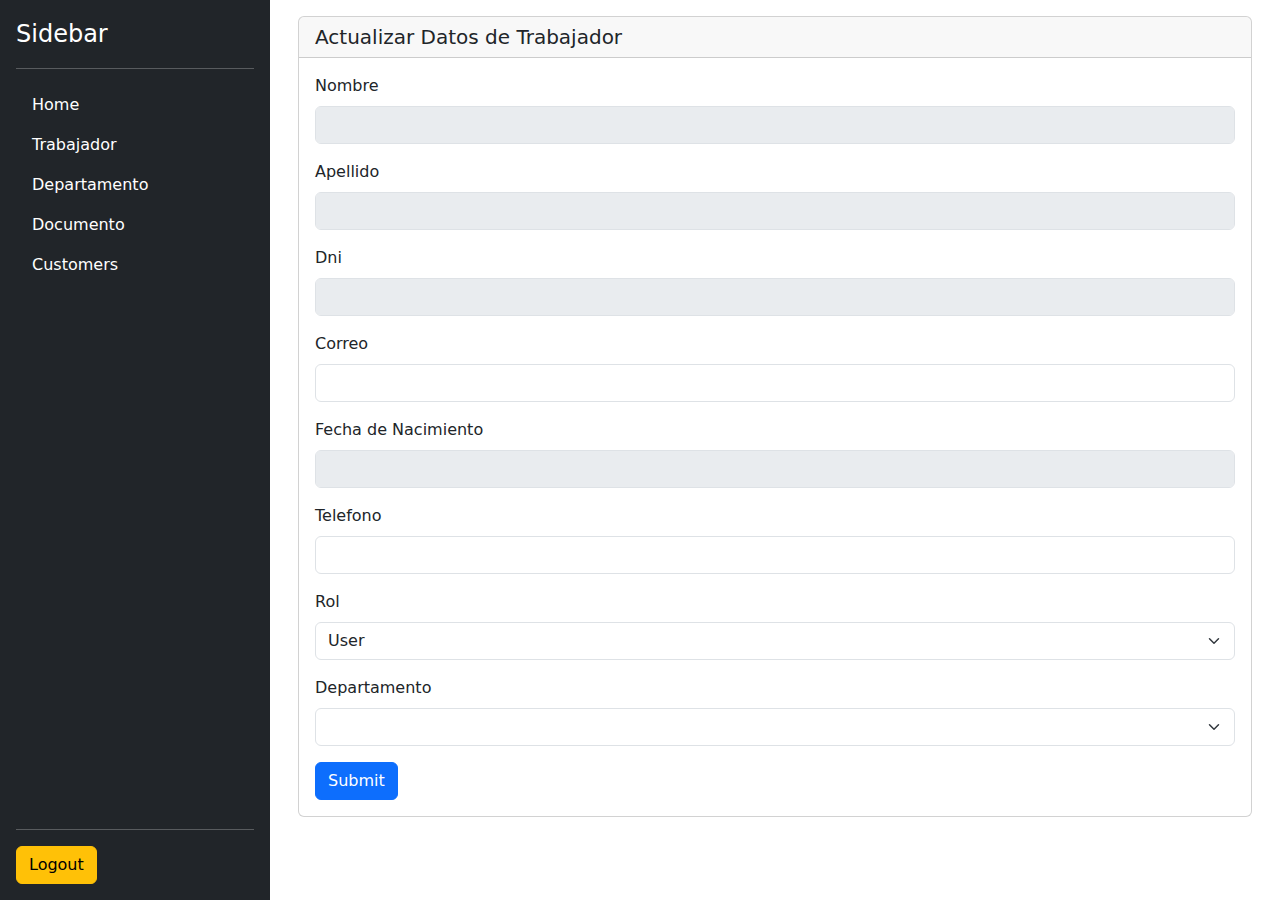
<file: src/main/resources/templates/administrador/trabajadorActualizar.html>
<!DOCTYPE html>
<html xmlns:th="http://www.thymeleaf.org" lang="en">
<head>
    <meta charset="UTF-8">
    <link href="https://cdn.jsdelivr.net/npm/bootstrap@5.3.3/dist/css/bootstrap.min.css" rel="stylesheet" integrity="sha384-QWTKZyjpPEjISv5WaRU9OFeRpok6YctnYmDr5pNlyT2bRjXh0JMhjY6hW+ALEwIH" crossorigin="anonymous">
    <title>Admin</title>
    <style>
        .sidebar {
            height: 100vh;
        }
        .nav-link:hover {
            background-color: #0d6efd; /* btn-primary color */
            color: white;
        }
        .nav-link.active {
            background-color: #0d6efd; /* btn-primary color */
            color: white;
        }
    </style>
</head>
<body>
<div class="d-flex">
    <div class="d-flex flex-column flex-shrink-0 p-3 text-bg-dark sidebar" style="width: 270px;">
        <a href="/" class="d-flex align-items-center mb-3 mb-md-0 me-md-auto text-white text-decoration-none">
            <span class="fs-4">Sidebar</span>
        </a>
        <hr>
        <ul class="nav nav-pills flex-column mb-auto" id="nav-links">
            <li>
                <a href="/admin/interfaz" class="nav-link text-white">
                    Home
                </a>
            </li>
            <li>
                <a href="/admin/trabajador/lista" class="nav-link text-white">
                    Trabajador
                </a>
            </li>
            <li>
                <a href="/admin/departamento/lista" class="nav-link text-white">
                    Departamento
                </a>
            </li>
            <li>
                <a href="/admin/tipodocumento/lista" class="nav-link text-white">
                    Documento
                </a>
            </li>
            <li>
                <a href="#" class="nav-link text-white">
                    Customers
                </a>
            </li>
        </ul>
        <hr>
        <form th:action="@{/logout}" method="post">
            <button class="btn btn-warning" type="submit">Logout</button>
        </form>    </div>
    <div class="flex-grow-1 p-3">
        <div class="container">
            <div class="card">
                <h5 class="card-header">Actualizar Datos de Trabajador</h5>
                <div class="card-body">
                    <form method="post" th:action="@{/admin/trabajador/edit}" th:object="${trabajador}">
                        <input type="hidden" th:field="*{id}">
                        <div class="mb-3">
                            <label class="form-label">Nombre</label>
                            <input class="form-control" type="text" aria-label="Disabled input example" disabled readonly th:field="*{nombre}">
                        </div>
                        <div class="mb-3">
                            <label class="form-label">Apellido</label>
                            <input class="form-control" type="text" aria-label="Disabled input example" disabled readonly th:field="*{apellido}">
                        </div>
                        <div class="mb-3">
                            <label class="form-label">Dni</label>
                            <input class="form-control" type="text" aria-label="Disabled input example" disabled readonly th:field="*{dni}">
                        </div>
                        <div class="mb-3">
                            <label class="form-label">Correo</label>
                            <input type="text" class="form-control" th:field="*{correo}">
                        </div>
                        <div class="mb-3">
                            <label class="form-label">Fecha de Nacimiento</label>
                            <input class="form-control" type="text" aria-label="Disabled input example" disabled readonly th:field="*{fNacimiento}">
                        </div>
                        <div class="mb-3">
                            <label class="form-label">Telefono</label>
                            <input type="text" class="form-control" th:field="*{telefono}">
                        </div>
                        <div class="mb-3">
                            <label class="form-label">Rol</label>
                            <select class="form-select" aria-label="Default select example" th:field="*{rol}">
                                <option value="ROLE_USER">User</option>
                                <option value="ROLE_ADMIN">Admin</option>
                                <option value="ROLE_OPERADOR">Operador</option>
                            </select>
                        </div>
                        <div class="mb-3">
                            <label class="form-label">Departamento</label>
                            <select class="form-select" aria-label="Default select example" th:field="*{departamento.id}">
                                <option th:each="departamento : ${departamentos}"
                                        th:value="${departamento.id}"
                                        th:text="${departamento.nombre}">
                                </option>
                            </select>
                        </div>
                        <button type="submit" class="btn btn-primary">Submit</button>
                    </form>
                </div>
            </div>
        </div>
    </div>
</div>

<script>
    document.addEventListener('DOMContentLoaded', function () {
        const links = document.querySelectorAll('.nav-link');

        links.forEach(link => {
            link.addEventListener('click', function () {
                // Remove the active class from all links
                links.forEach(link => link.classList.remove('active'));
                // Add the active class to the clicked link
                this.classList.add('active');
            });
        });
    });
</script>

<script src="https://cdn.jsdelivr.net/npm/bootstrap@5.3.3/dist/js/bootstrap.bundle.min.js" integrity="sha384-pp8q0+30vKAgY5CNphJrW+ntR7kZ9r+AAEEhO5yEG7fo7lil5hiXQ8KvH9Y1I6K7" crossorigin="anonymous"></script>
</body>
</html>
</file>
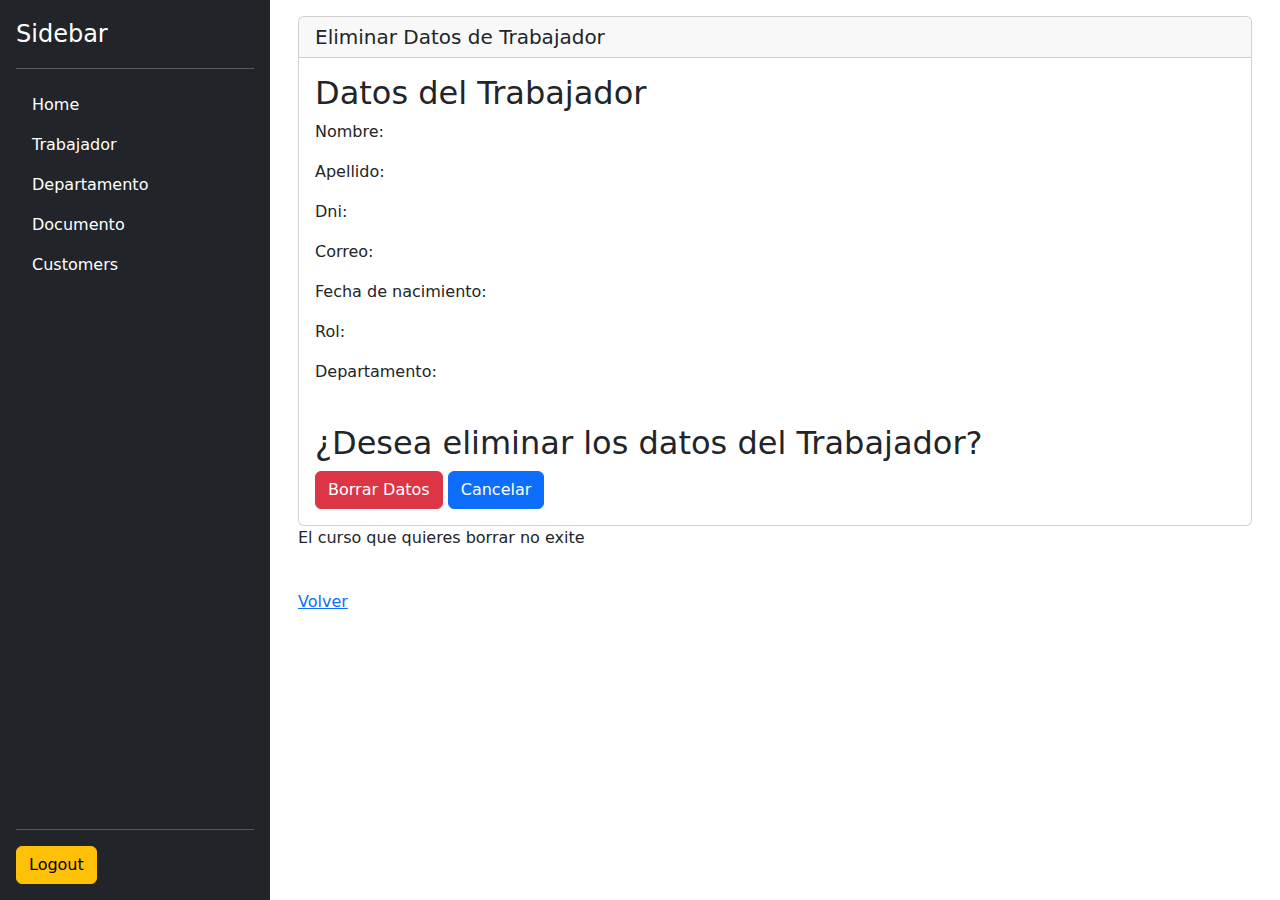
<file: src/main/resources/templates/administrador/trabajadorDelete.html>
<!DOCTYPE html>
<html xmlns:th="http://www.thymeleaf.org" lang="en">
<head>
    <meta charset="UTF-8">
    <link href="https://cdn.jsdelivr.net/npm/bootstrap@5.3.3/dist/css/bootstrap.min.css" rel="stylesheet" integrity="sha384-QWTKZyjpPEjISv5WaRU9OFeRpok6YctnYmDr5pNlyT2bRjXh0JMhjY6hW+ALEwIH" crossorigin="anonymous">
    <title>Admin</title>
    <style>
        .sidebar {
            height: 100vh;
        }
        .nav-link:hover {
            background-color: #0d6efd; /* btn-primary color */
            color: white;
        }
        .nav-link.active {
            background-color: #0d6efd; /* btn-primary color */
            color: white;
        }
    </style>
</head>
<body>
<div class="d-flex">
    <div class="d-flex flex-column flex-shrink-0 p-3 text-bg-dark sidebar" style="width: 270px;">
        <a href="/" class="d-flex align-items-center mb-3 mb-md-0 me-md-auto text-white text-decoration-none">
            <span class="fs-4">Sidebar</span>
        </a>
        <hr>
        <ul class="nav nav-pills flex-column mb-auto" id="nav-links">
            <li>
                <a href="/admin/interfaz" class="nav-link text-white">
                    Home
                </a>
            </li>
            <li>
                <a href="/admin/trabajador/lista" class="nav-link text-white">
                    Trabajador
                </a>
            </li>
            <li>
                <a href="/admin/departamento/lista" class="nav-link text-white">
                    Departamento
                </a>
            </li>
            <li>
                <a href="/admin/tipodocumento/lista" class="nav-link text-white">
                    Documento
                </a>
            </li>
            <li>
                <a href="#" class="nav-link text-white">
                    Customers
                </a>
            </li>
        </ul>
        <hr>
        <form th:action="@{/logout}" method="post">
            <button class="btn btn-warning" type="submit">Logout</button>
        </form>    </div>
    <div class="flex-grow-1 p-3">
        <div class="container">
            <div class="card">
                <h5 class="card-header">Eliminar Datos de Trabajador</h5>
                <div class="card-body" th:if="${trabajador != null}">
                    <h2>Datos del Trabajador</h2>
                    <p>Nombre: <span th:text="${trabajador.nombre}"></span></p>
                    <p>Apellido: <span th:text="${trabajador.apellido}"></span></p>
                    <p>Dni: <span th:text="${trabajador.dni}"></span></p>
                    <p>Correo: <span th:text="${trabajador.correo}"></span></p>
                    <p>Fecha de nacimiento: <span th:text="${trabajador.fNacimiento}"></span></p>
                    <p>Rol: <span th:text="${trabajador.rol}"></span></p>
                    <p>Departamento: <span th:text="${trabajador.departamento.nombre}"></span></p>
                    <br>

                    <h2>¿Desea eliminar los datos del Trabajador?</h2>
                    <form class="form" method="post" th:action="@{/admin/trabajador/delete} + '/' + ${trabajador.id}" th:object="${trabajador}">
                        <button type="submit" class="btn btn-danger">Borrar Datos</button>
                        <a th:href="'/admin/trabajador/lista'" class="btn btn-primary">Cancelar</a>
                    </form>
                </div>
            </div>
            <div th:unless="${trabajador != null}">
                <p>El curso que quieres borrar no exite</p>
                <br>
                <a href="/admin/trabajador/lista">Volver</a>
            </div>
        </div>
    </div>
</div>

<script>
    document.addEventListener('DOMContentLoaded', function () {
        const links = document.querySelectorAll('.nav-link');

        links.forEach(link => {
            link.addEventListener('click', function () {
                // Remove the active class from all links
                links.forEach(link => link.classList.remove('active'));
                // Add the active class to the clicked link
                this.classList.add('active');
            });
        });
    });
</script>

<script src="https://cdn.jsdelivr.net/npm/bootstrap@5.3.3/dist/js/bootstrap.bundle.min.js" integrity="sha384-pp8q0+30vKAgY5CNphJrW+ntR7kZ9r+AAEEhO5yEG7fo7lil5hiXQ8KvH9Y1I6K7" crossorigin="anonymous"></script>
</body>
</html>
</file>
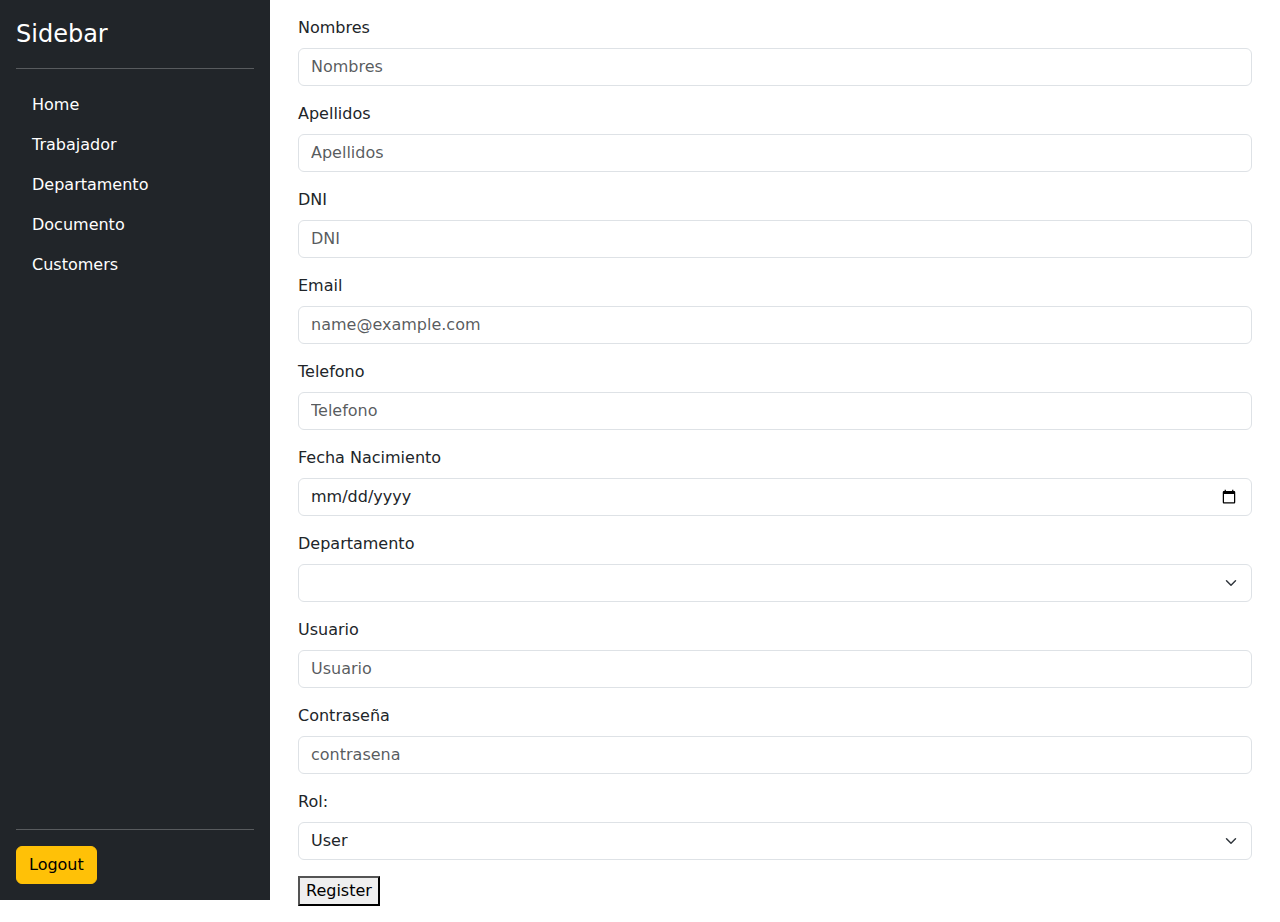
<file: src/main/resources/templates/administrador/trabajadorRegister.html>
<!DOCTYPE html>
<html xmlns:th="http://www.thymeleaf.org" lang="en">
<head>
    <meta charset="UTF-8">
    <link href="https://cdn.jsdelivr.net/npm/bootstrap@5.3.3/dist/css/bootstrap.min.css" rel="stylesheet" integrity="sha384-QWTKZyjpPEjISv5WaRU9OFeRpok6YctnYmDr5pNlyT2bRjXh0JMhjY6hW+ALEwIH" crossorigin="anonymous">
    <title>Admin</title>
    <style>
        .sidebar {
            height: 100vh;
        }
        .nav-link:hover {
            background-color: #0d6efd; /* btn-primary color */
            color: white;
        }
        .nav-link.active {
            background-color: #0d6efd; /* btn-primary color */
            color: white;
        }
    </style>
</head>
<body>
<div class="d-flex">
    <div class="d-flex flex-column flex-shrink-0 p-3 text-bg-dark sidebar" style="width: 270px;">
        <a href="/" class="d-flex align-items-center mb-3 mb-md-0 me-md-auto text-white text-decoration-none">
            <span class="fs-4">Sidebar</span>
        </a>
        <hr>
        <ul class="nav nav-pills flex-column mb-auto" id="nav-links">
            <li>
                <a href="/admin/interfaz" class="nav-link text-white">
                    Home
                </a>
            </li>
            <li>
                <a href="/admin/trabajador/lista" class="nav-link text-white">
                    Trabajador
                </a>
            </li>
            <li>
                <a href="/admin/departamento/lista" class="nav-link text-white">
                    Departamento
                </a>
            </li>
            <li>
                <a href="/admin/tipodocumento/lista" class="nav-link text-white">
                    Documento
                </a>
            </li>
            <li>
                <a href="#" class="nav-link text-white">
                    Customers
                </a>
            </li>
        </ul>
        <hr>
        <form th:action="@{/logout}" method="post">
            <button class="btn btn-warning" type="submit">Logout</button>
        </form>    </div>
    <div class="flex-grow-1 p-3">
        <div class="container">
            <form action="#" th:action="@{/admin/trabajador/register}" th:object="${trabajador}" method="post">
                <div class="mb-3">
                    <label for="nombre" class="form-label">Nombres</label>
                    <input type="text" class="form-control" id="nombre" placeholder="Nombres" th:field="*{nombre}">
                </div>
                <div class="mb-3">
                    <label for="apellido" class="form-label">Apellidos</label>
                    <input type="text" class="form-control" id="apellido" placeholder="Apellidos" th:field="*{apellido}">
                </div>
                <div class="mb-3">
                    <label for="dni" class="form-label">DNI</label>
                    <input type="number" class="form-control" id="dni" placeholder="DNI" th:field="*{dni}">
                </div>
                <div class="mb-3">
                    <label for="email" class="form-label">Email</label>
                    <input type="email" class="form-control" id="email" placeholder="name@example.com" th:field="*{correo}">
                </div>
                <div class="mb-3">
                    <label for="dni" class="form-label">Telefono</label>
                    <input type="number" class="form-control" id="telefono" placeholder="Telefono" th:field="*{telefono}">
                </div>
                <div class="mb-3">
                    <label for="fNacimiento" class="form-label">Fecha Nacimiento</label>
                    <input type="date" class="form-control" id="fNacimiento" th:field="*{fNacimiento}">
                </div>
                <div class="mb-3">
                    <label class="form-label">Departamento</label>
                    <select class="form-select" aria-label="Default select example" th:field="*{departamento.id}">
                        <option th:each="departamento : ${departamentos}"
                                th:value="${departamento.id}"
                                th:text="${departamento.nombre}">
                        </option>
                    </select>
                </div>
                <div class="mb-3">
                    <label for="usuario" class="form-label">Usuario</label>
                    <input type="text" class="form-control" id="usuario" placeholder="Usuario" th:field="*{usuario}">
                </div>
                <div class="mb-3">
                    <label for="contrasena" class="form-label">Contraseña</label>
                    <input type="password" class="form-control" id="contrasena" placeholder="contrasena" th:field="*{contrasena}">
                </div>
                <div class="mb-3">
                    <label class="form-label">Rol:</label>
                    <select class="form-select" aria-label="Default select example" th:field="*{rol}">
                        <option value="ROLE_USER">User</option>
                        <option value="ROLE_ADMIN">Admin</option>
                        <option value="ROLE_OPERADOR">Operador</option>
                    </select>
                </div>
                <div>
                    <button type="submit">Register</button>
                </div>
            </form>
        </div>
    </div>
</div>

<script>
    document.addEventListener('DOMContentLoaded', function () {
        const links = document.querySelectorAll('.nav-link');

        links.forEach(link => {
            link.addEventListener('click', function () {
                // Remove the active class from all links
                links.forEach(link => link.classList.remove('active'));
                // Add the active class to the clicked link
                this.classList.add('active');
            });
        });
    });
</script>

<script src="https://cdn.jsdelivr.net/npm/bootstrap@5.3.3/dist/js/bootstrap.bundle.min.js" integrity="sha384-pp8q0+30vKAgY5CNphJrW+ntR7kZ9r+AAEEhO5yEG7fo7lil5hiXQ8KvH9Y1I6K7" crossorigin="anonymous"></script>
</body>
</html>
</file>
